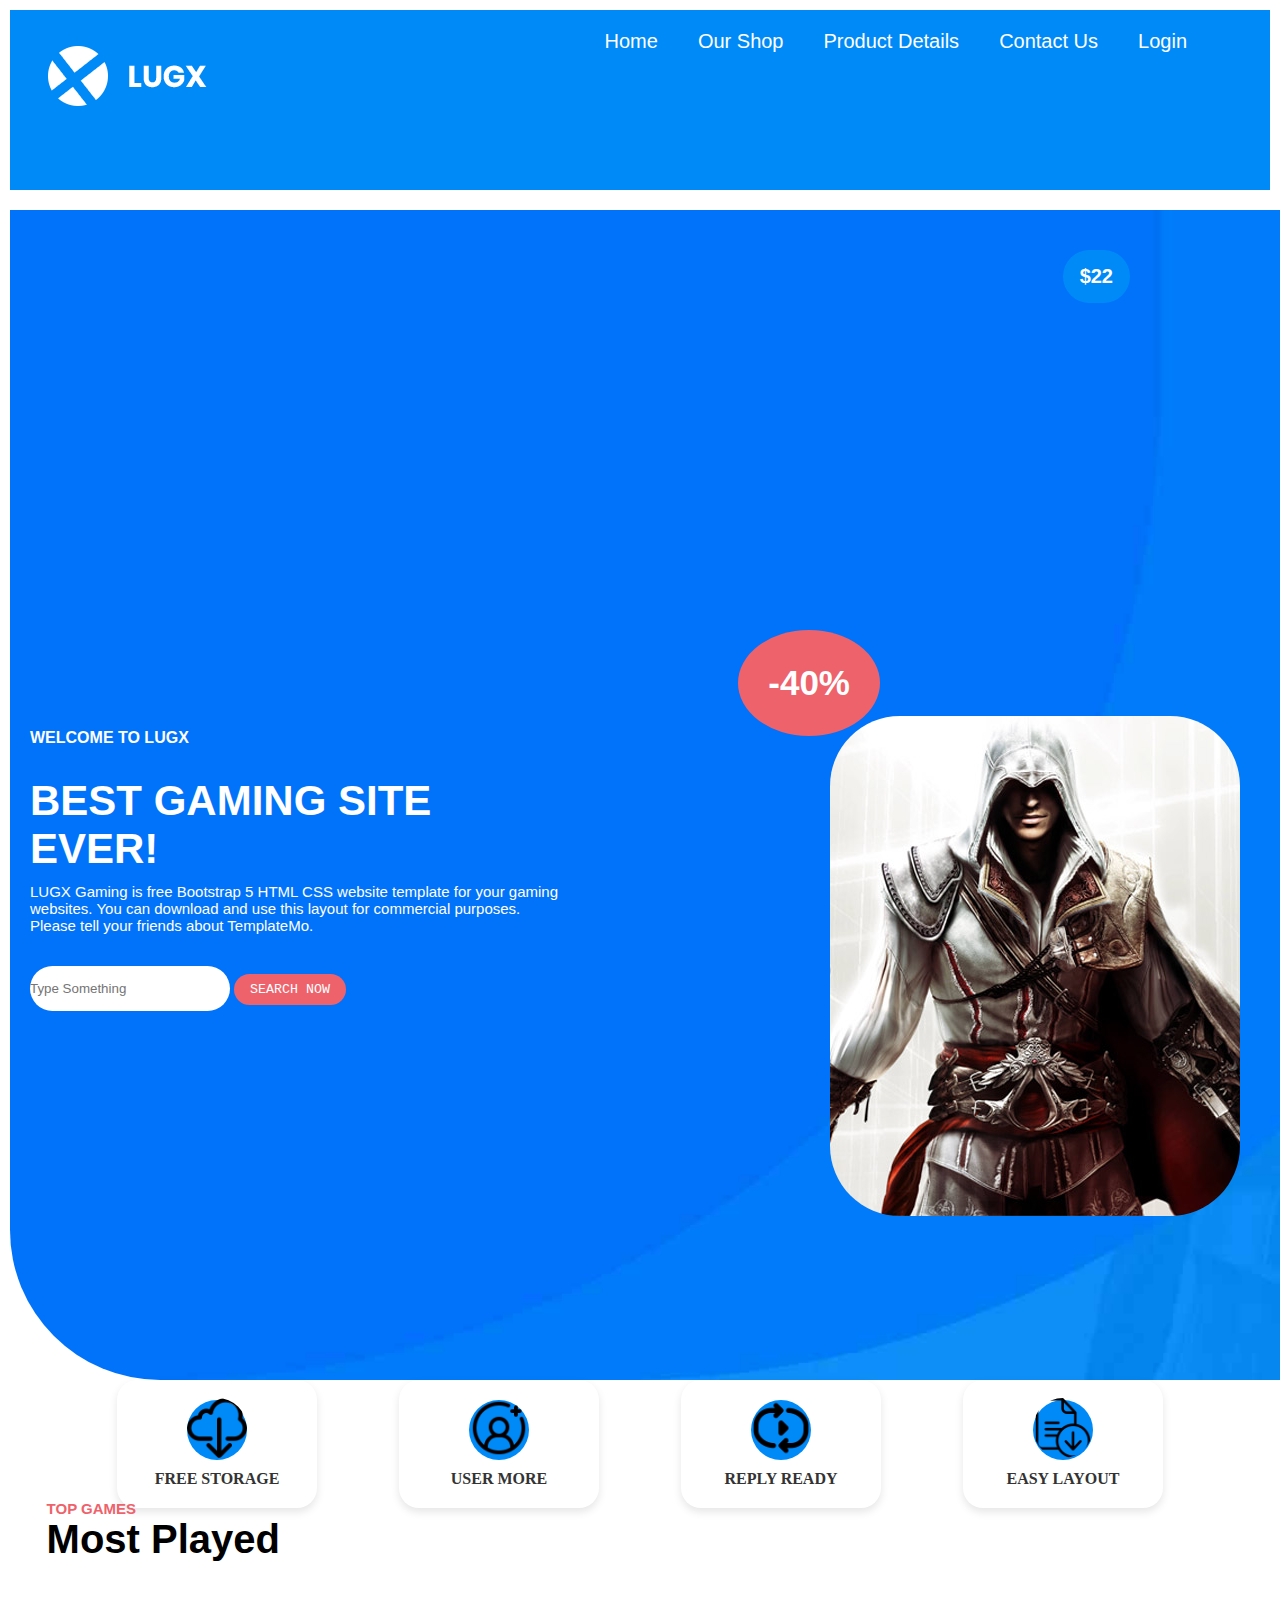
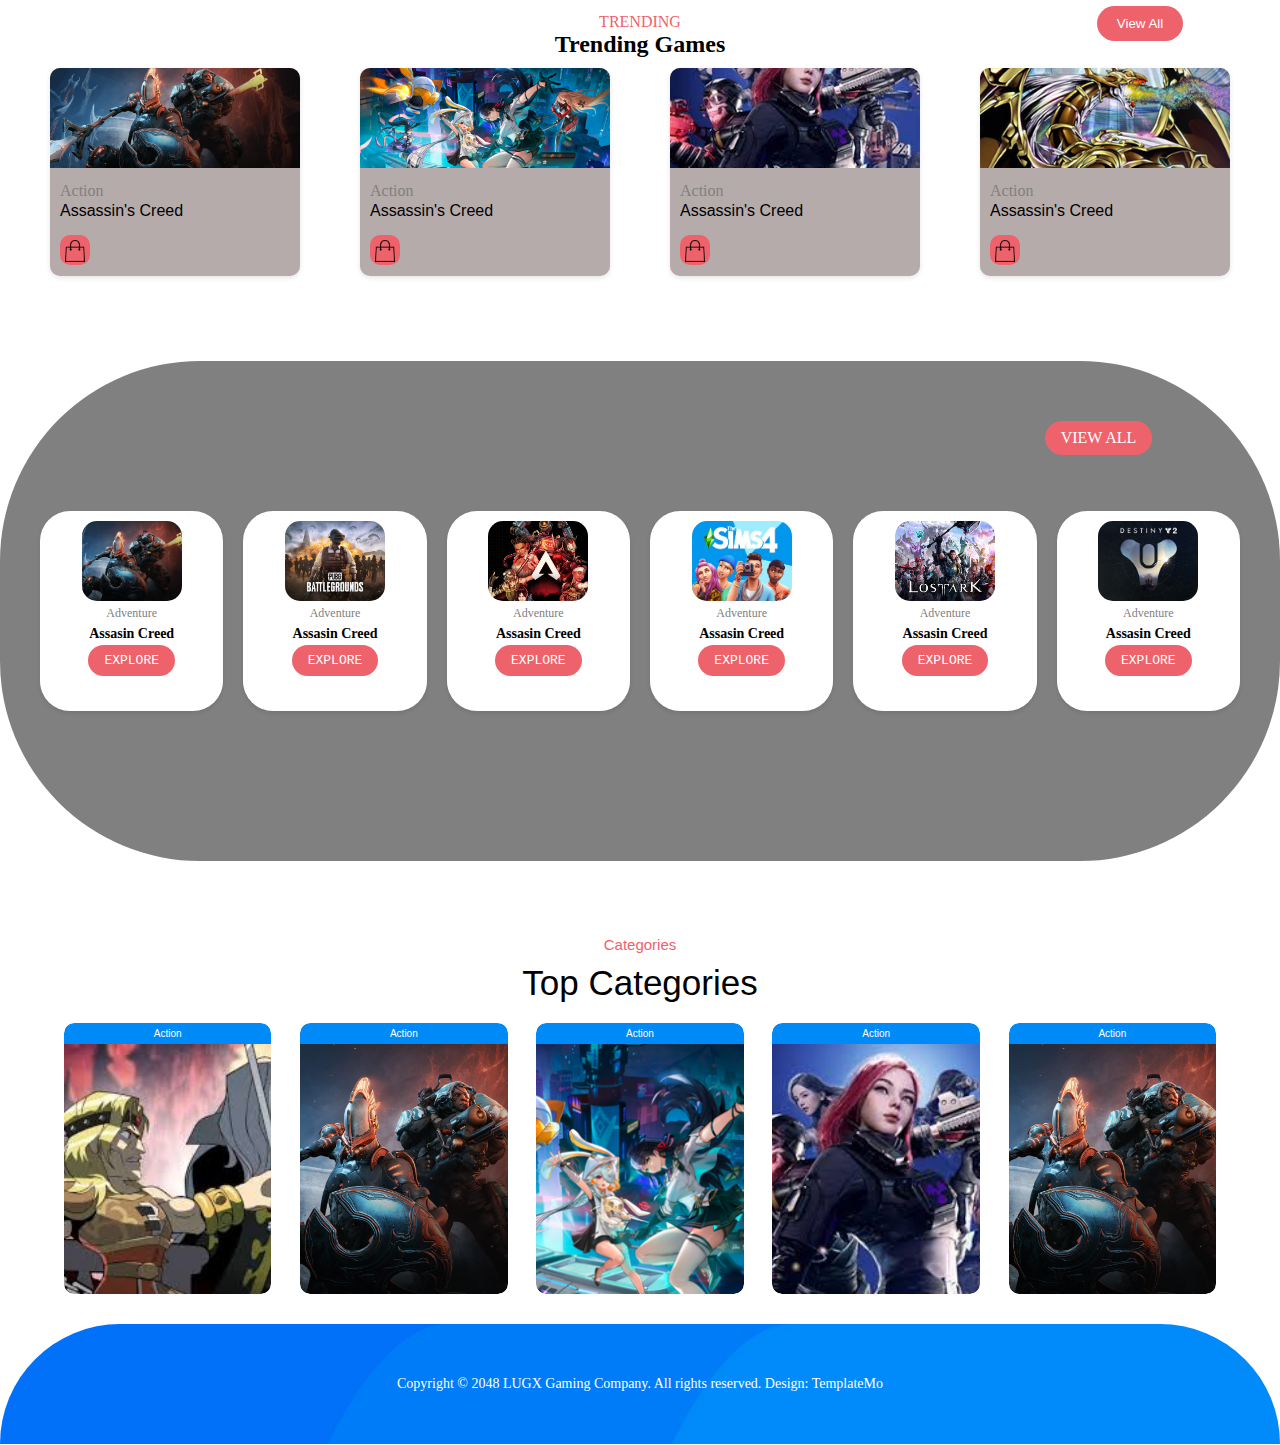
<file: index.html>
<!DOCTYPE html>
<html lang="en">

<head>
    <meta charset="UTF-8">
    <meta name="viewport" content="width=device-width, initial-scale=1.0">
    <title>VideoJuegos</title>
    <link rel="stylesheet" href="style.css">
</head>

<body>
    <div class="menu">
        <div class="contenedor">
            <img src="img/logo.png">
        </div>
        <nav class="nav">
            <ul>
                <li><a href="index.html">Home</a></li>
                <li><a href="ourshop.html">Our Shop</a></li>
                <li><a href="product.html">Product Details</a></li>
                <li><a href="contact.html">Contact Us</a></li>
                <li><a href="#">Login</a></li>
            </ul>
        </nav>
    </div>
    <img src="img/img2.jpeg" class="imagen">

    <div class="container2">
        <h1 class="titulo1">WELCOME TO LUGX</h1>
        <h2 class="titulo2">BEST GAMING SITE EVER!</h2>
        <p class="titulo3">LUGX Gaming is free Bootstrap 5 HTML CSS website template for your gaming websites. You can
            download and use this layout for commercial purposes. Please tell your friends about TemplateMo.</p>

        <div class="input-group mb-3">
            <input type="text" class="form-control" placeholder="Type Something">
            <button class="btn btn-search" type="button" id="button-addon2">SEARCH NOW</button>
        </div>


        <span class="precio">$22</span>
        <span class="descuento">-40%</span>
        <img src="img/img3.jpg" class="img-fluid">
    </div>

    <div class="container3">
        <div class="card">
            <div class="imagen2">
                <a href="#">
                    <img src="img/img4.png">
                </a>
            </div>
            <h3>FREE STORAGE</h3>
        </div>
        <div class="card">
            <div class="imagen2">
                <a href="#">
                    <img src="img/img5.png">
                </a>
            </div>
            <h3>USER MORE</h3>
        </div>

        <div class="card">
            <div class="imagen2">
                <a href="#">
                    <img src="img/img6.png">
                </a>
            </div>
            <h3>REPLY READY</h3>
        </div>
        <div class="card">
            <div class="imagen2">
                <a href="#">
                    <img src="img/img7.png">
                </a>
            </div>
            <h3>EASY LAYOUT</h3>
        </div>
    </div>
    <div class="container4">
        <p class="trending">TRENDING</p>
        <p class="titulo4">Trending Games</p>

        <div class="games">
            <div class="game">
                <a href="product.html">
                    <img src="img/img8.png">
                </a>
                <div class="informacion">
                    <p class="game-title">Action</p>
                    <p class="game-titlea">Assassin's Creed</p>
                    <button class="compra">
                        <a href="product.html">
                            <img src="img/img12.png" alt="Add to cart">
                        </a>
                    </button>
                </div>
            </div>

            <div class="game">
                <a href="product.html">
                    <img src="img/img9.png">
                </a>
                <div class="informacion">
                    <p class="game-title">Action</p>
                    <p class="game-titlea">Assassin's Creed</p>
                    <button class="compra">
                        <a href="product.html">
                            <img src="img/img12.png">
                        </a>
                    </button>
                </div>
            </div>

            <div class="game">
                <a href="product.html">
                    <img src="img/img10.jpeg">
                </a>
                <div class="informacion">
                    <p class="game-title">Action</p>
                    <p class="game-titlea">Assassin's Creed</p>
                    <button class="compra">
                        <a href="product.html">
                            <img src="img/img12.png">
                        </a>
                    </button>
                </div>
            </div>

            <div class="game">
                <a href="product.html">
                    <img src="img/img11.jpg">
                </a>
                <div class="informacion">
                    <p class="game-title">Action</p>
                    <p class="game-titlea">Assassin's Creed</p>
                    <button class="compra">
                        <a href="product.html">
                            <img src="img/img12.png">
                        </a>
                    </button>
                </div>
            </div>
        </div>

        <button class="view-all">View All</button>
    </div>


    <div class="container5">
        <div class="textos">
            <h4 class="ti"> TOP GAMES</h4>
            <h5 class="to"> Most Played</h5>
        </div>

        <div class="game-card">
            <img src="img/img8.png">
            <div class="info">
                <p class="category">Adventure</p>
                <h6 class="title">Assasin Creed</h6>
                <a href="product.html" class="btn">EXPLORE</a>
            </div>
        </div>
        <div class="game-card">
            <img src="img/img13.jpg">
            <div class="info">
                <p class="category">Adventure</p>
                <h6 class="title">Assasin Creed</h6>
                <a href="product.html" class="btn">EXPLORE</a>
            </div>
        </div>
        <div class="game-card">
            <img src="img/img14.jpg">
            <div class="info">
                <p class="category">Adventure</p>
                <h6 class="title">Assasin Creed</h6>
                <a href="product.html" class="btn">EXPLORE</a>
            </div>
        </div>
        <div class="game-card">
            <img src="img/img15.jpeg">
            <div class="info">
                <p class="category">Adventure</p>
                <h6 class="title">Assasin Creed</h6>
                <a href="product.html" class="btn">EXPLORE</a>
            </div>
        </div>
        <div class="game-card">
            <img src="img/img16.jpg">
            <div class="info">
                <p class="category">Adventure</p>
                <h6 class="title">Assasin Creed</h6>
                <a href="product.html" class="btn">EXPLORE</a>
            </div>
        </div>
        <div class="game-card">
            <img src="img/img17.jpg">
            <div class="info">
                <p class="category">Adventure</p>
                <h6 class="title">Assasin Creed</h6>
                <a href="product.html" class="btn">EXPLORE</a>
            </div>
            <a href="ourshop.html" class="btn1">VIEW ALL</a>
        </div>
    </div>

    <div class="container6">
        <p class="categories">Categories</p>
        <p class="topcategories">Top Categories</p>

        <div class="games-container">
            <div class="game2">
                <p class="game-titless">Action</p>
                <a href="product.html">
                    <img src="img/img18.jpg">
                </a>
            </div>
            <div class="game2">
                <p class="game-titless">Action</p>
                <a href="product.html">
                    <img src="img/img8.png">
                </a>
            </div>
            <div class="game2">
                <p class="game-titless">Action</p>
                <a href="product.html">
                    <img src="img/img9.png">
                </a>
            </div>
            <div class="game2">
                <p class="game-titless">Action</p>
                <a href="product.html">
                    <img src="img/img10.jpeg">
                </a>
            </div>
            <div class="game2">
                <p class="game-titless">Action</p>
                <a href="product.html">
                    <img src="img/img8.png">
                </a>
            </div>
        </div>
    </div>
    <footer class="foot">
        <p>Copyright © 2048 LUGX Gaming Company. All rights reserved. Design: TemplateMo</p>

    </footer>


</body>

</html>
</file>
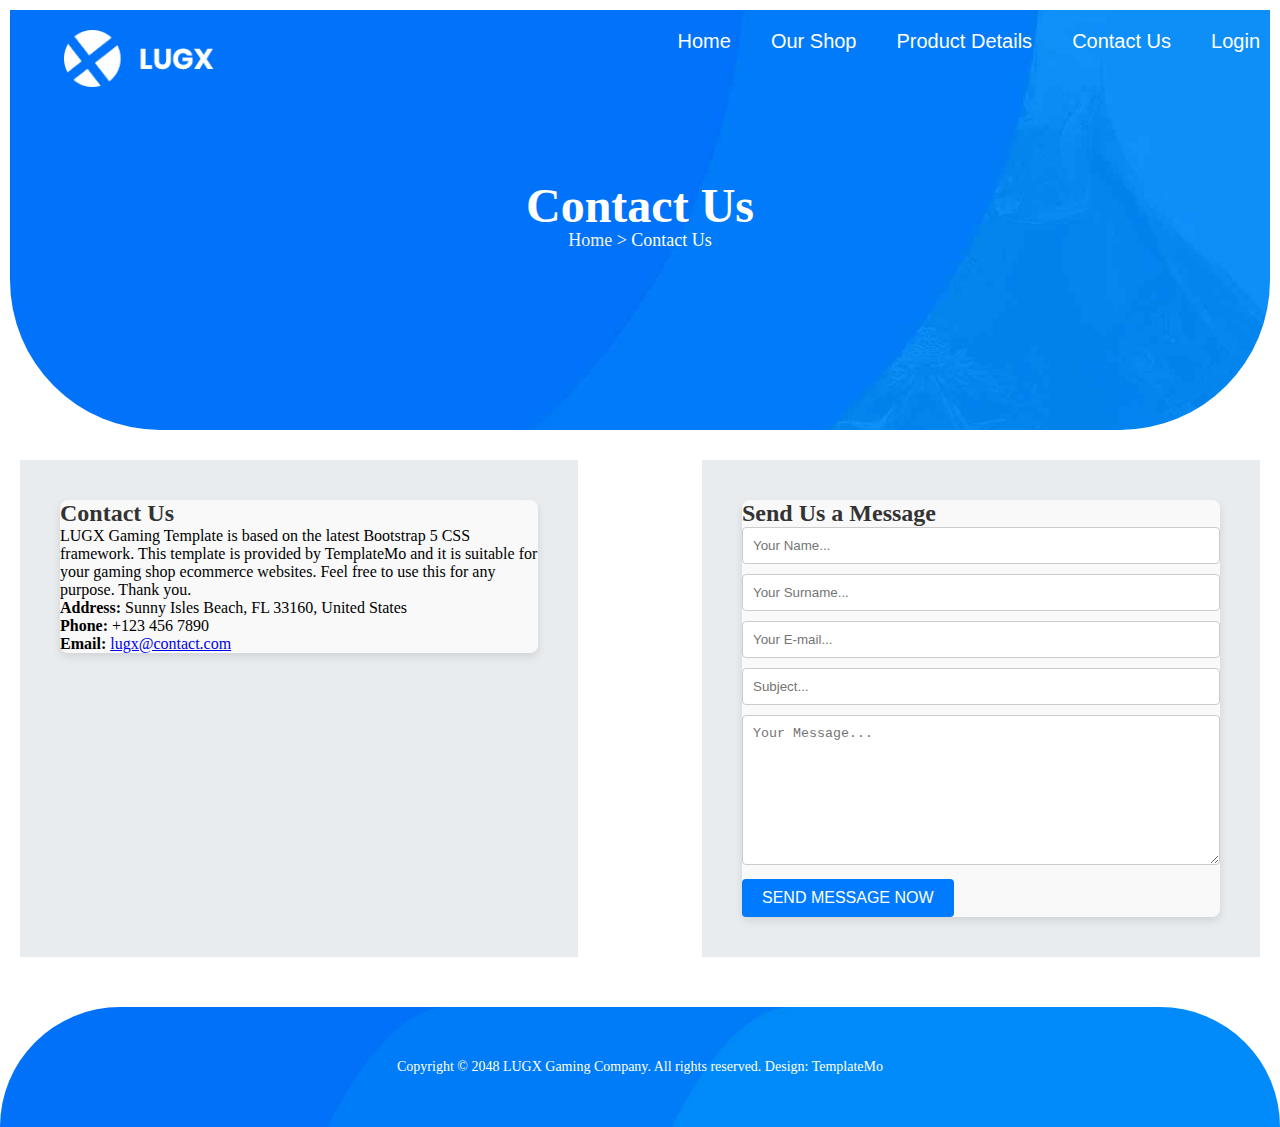
<file: contact.html>
<!DOCTYPE html>
<html lang="en">

<head>
    <meta charset="UTF-8">
    <meta name="viewport" content="width=device-width, initial-scale=1.0">
    <title>Contact Us</title>
    <link rel="stylesheet" href="contact.css">
</head>

<body>
    <div class="menu">
        <div class="contenedor">
            <img src="img/logo.png">
        </div>
        <img src="img/img2.jpeg" class="imagen">
        <h1 class="title">Contact Us</h1> 

        <div class="sub">
            <a href="">Home</a> > Contact Us
        </div>

        <nav class="nav">
            <ul>
                <li><a href="index.html">Home</a></li>
                <li><a href="ourshop.html">Our Shop</a></li>
                <li><a href="product.html">Product Details</a></li>
                <li><a href="contact.html">Contact Us</a></li>
                <li><a href="#">Login</a></li>
            </ul>
        </nav>
    </div>
    <div class="main-container">
        <div class="outer-container">
            <div class="container">
                <div class="contact-info">
                    <h2>Contact Us</h2>
                    <p>LUGX Gaming Template is based on the latest Bootstrap 5 CSS framework. This template is provided
                        by TemplateMo and it is suitable for your gaming shop ecommerce websites. Feel free to use this
                        for any purpose. Thank you.</p>
                    <p><strong>Address:</strong> Sunny Isles Beach, FL 33160, United States</p>
                    <p><strong>Phone:</strong> +123 456 7890</p>
                    <p><strong>Email:</strong> <a href="mailto:lugx@contact.com">lugx@contact.com</a></p>
                </div>
            </div>
        </div>

        <div class="outer-container">
            <div class="container">
                <div class="contact-form">
                    <h2>Send Us a Message</h2>
                    <form action="#">
                        <input type="text" name="name" placeholder="Your Name..." required>
                        <input type="text" name="surname" placeholder="Your Surname..." required>
                        <input type="email" name="email" placeholder="Your E-mail..." required>
                        <input type="text" name="subject" placeholder="Subject..." required>
                        <textarea name="message" placeholder="Your Message..." required></textarea>
                        <button type="submit">SEND MESSAGE NOW</button>
                    </form>
                </div>
            </div>
        </div>
    </div>

    <footer class="foot">
        <p>Copyright © 2048 LUGX Gaming Company. All rights reserved. Design: TemplateMo</p>
    </footer>

</body>

</html>
</file>
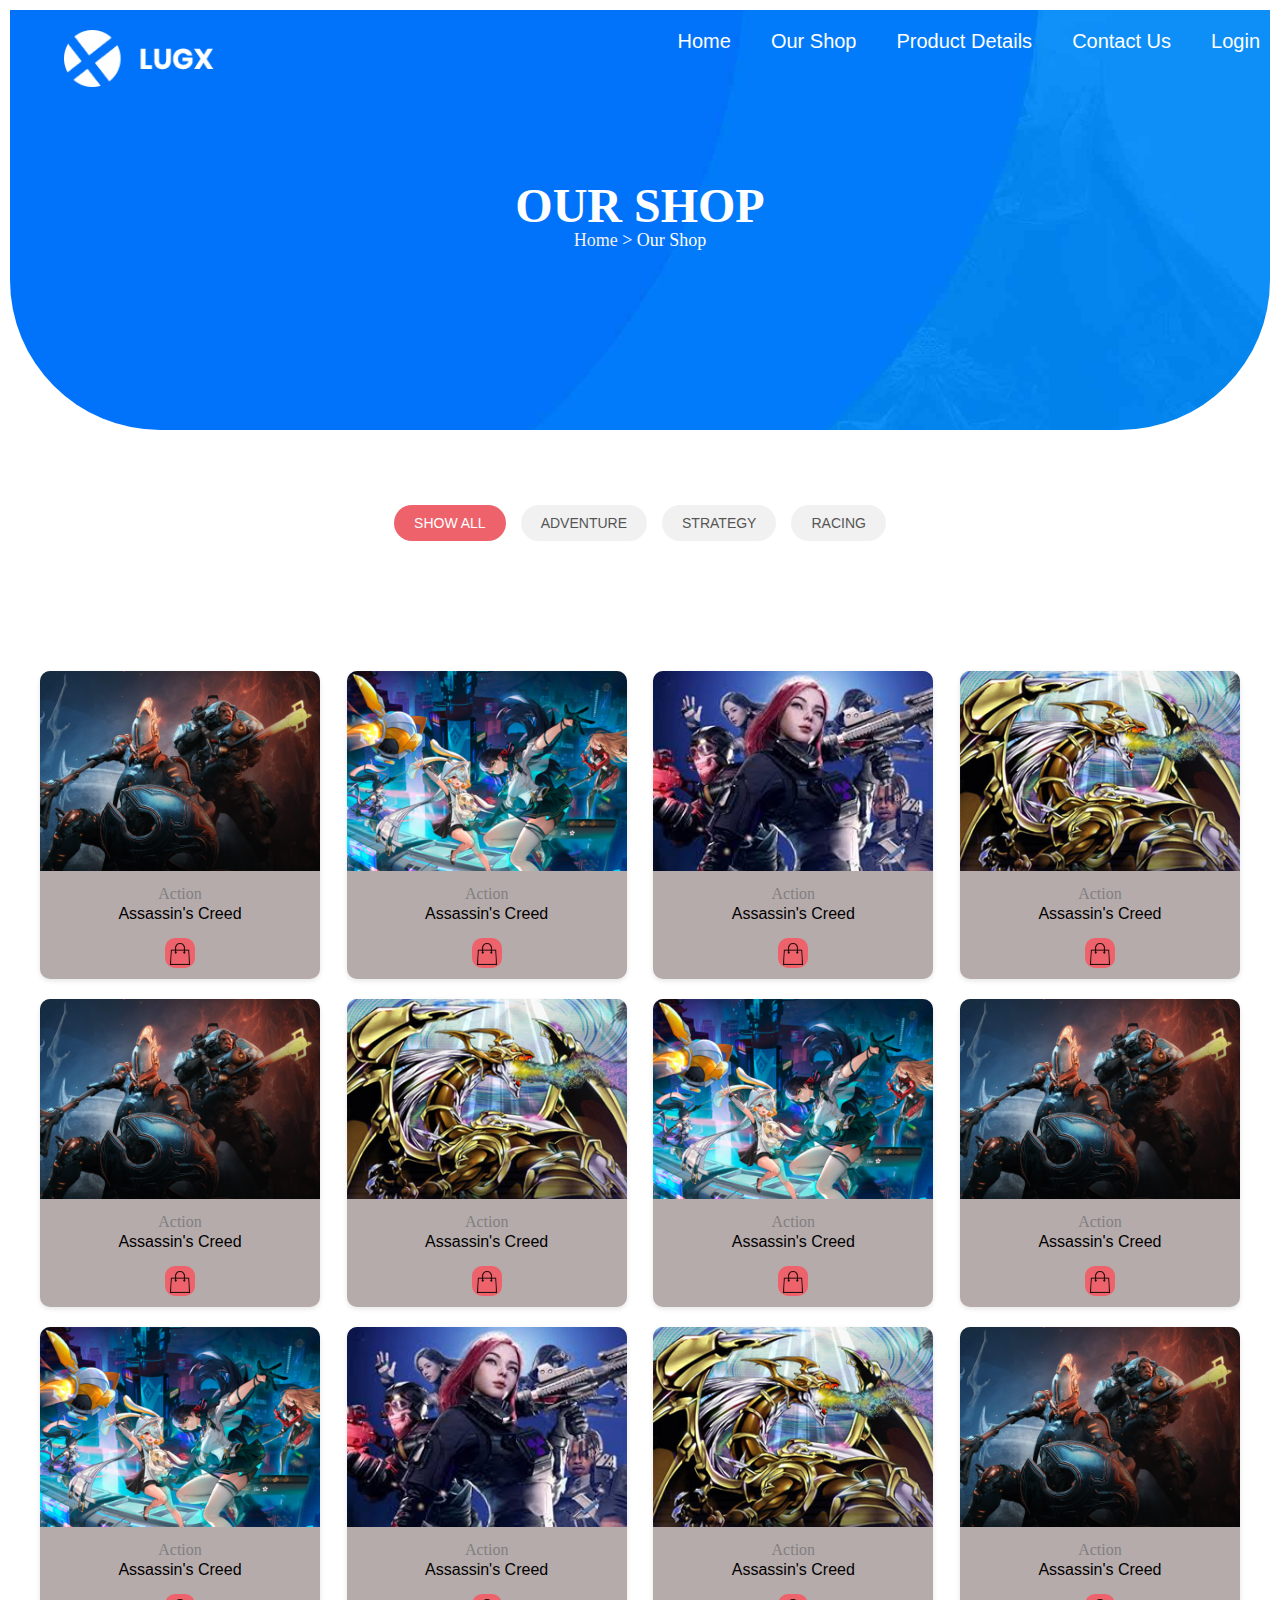
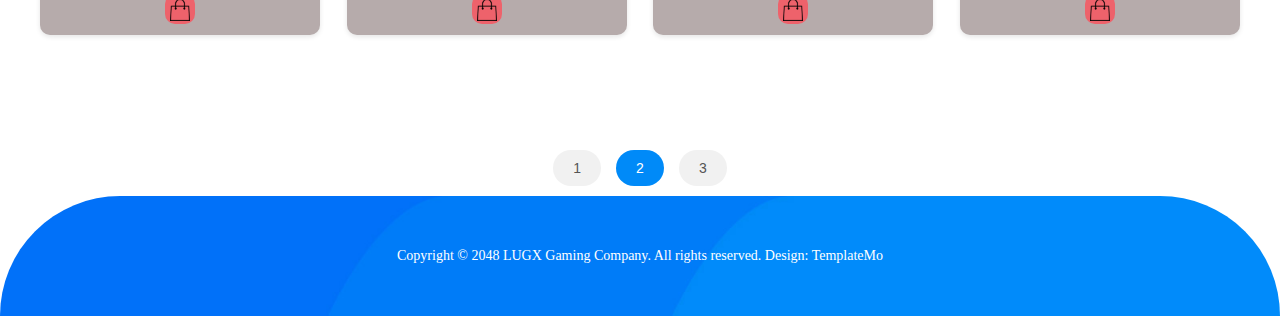
<file: ourshop.html>
<!DOCTYPE html>
<html lang="en">

<head>
    <meta charset="UTF-8">
    <meta name="viewport" content="width=device-width, initial-scale=1.0">
    <title>Our Shop</title>
    <link rel="stylesheet" href="ourshop.css">
</head>

<body>
    <div class="menu">
        <div class="contenedor">
            <img src="img/logo.png">
        </div>
        <img src="img/img2.jpeg" class="imagen">
        <h1 class="title">OUR SHOP</h1>

        <div class="sub">
            <a href="">Home</a> > Our Shop
        </div>

        <nav class="nav">
            <ul>
                <li><a href="index.html">Home</a></li>
                <li><a href="ourshop.html">Our Shop</a></li>
                <li><a href="product.html">Product Details</a></li>
                <li><a href="contact.html">Contact Us</a></li>
                <li><a href="#">Login</a></li>
            </ul>
        </nav>
    </div>

    <div class="categoria-link">
        <a href="" class="active">SHOW ALL</a>
        <a href="">ADVENTURE</a>
        <a href="">STRATEGY</a>
        <a href="">RACING</a>
    </div>



    <div class="container4">
        <div class="games">
            <div class="game">
                <a href="product.html">
                    <img src="img/img8.png">
                </a>
                <div class="informacion">
                    <p class="game-title">Action</p>
                    <p class="game-titlea">Assassin's Creed</p>
                    <button class="compra">
                        <a href="product.html">
                            <img src="img/img12.png" alt="Add to cart">
                        </a>
                    </button>
                </div>
            </div>

            <div class="game">
                <a href="product.html">
                    <img src="img/img9.png">
                </a>
                <div class="informacion">
                    <p class="game-title">Action</p>
                    <p class="game-titlea">Assassin's Creed</p>
                    <button class="compra">
                        <a href="product.html">
                            <img src="img/img12.png">
                        </a>
                    </button>
                </div>
            </div>

            <div class="game">
                <a href="product.html">
                    <img src="img/img10.jpeg">
                </a>
                <div class="informacion">
                    <p class="game-title">Action</p>
                    <p class="game-titlea">Assassin's Creed</p>
                    <button class="compra">
                        <a href="product.html">
                            <img src="img/img12.png">
                        </a>
                    </button>
                </div>
            </div>

            <div class="game">
                <a href="product.html">
                    <img src="img/img11.jpg">
                </a>
                <div class="informacion">
                    <p class="game-title">Action</p>
                    <p class="game-titlea">Assassin's Creed</p>
                    <button class="compra">
                        <a href="product.html">
                            <img src="img/img12.png">
                        </a>
                    </button>
                </div>
            </div>

            <div class="game">
                <a href="product.html">
                    <img src="img/img8.png">
                </a>
                <div class="informacion">
                    <p class="game-title">Action</p>
                    <p class="game-titlea">Assassin's Creed</p>
                    <button class="compra">
                        <a href="product.html">
                            <img src="img/img12.png">
                        </a>
                    </button>
                </div>
            </div>

            <div class="game">
                <a href="product.html">
                    <img src="img/img11.jpg">
                </a>
                <div class="informacion">
                    <p class="game-title">Action</p>
                    <p class="game-titlea">Assassin's Creed</p>
                    <button class="compra">
                        <a href="product.html">
                            <img src="img/img12.png">
                        </a>
                    </button>
                </div>
            </div>

            <div class="game">
                <a href="product.html">
                    <img src="img/img9.png">
                </a>
                <div class="informacion">
                    <p class="game-title">Action</p>
                    <p class="game-titlea">Assassin's Creed</p>
                    <button class="compra">
                        <a href="product.html">
                            <img src="img/img12.png">
                        </a>
                    </button>
                </div>
            </div>

            <div class="game">
                <a href="product.html">
                    <img src="img/img8.png">
                </a>
                <div class="informacion">
                    <p class="game-title">Action</p>
                    <p class="game-titlea">Assassin's Creed</p>
                    <button class="compra">
                        <a href="product.html">
                            <img src="img/img12.png" alt="Add to cart">
                        </a>
                    </button>
                </div>
            </div>

            <div class="game">
                <a href="product.html">
                    <img src="img/img9.png">
                </a>
                <div class="informacion">
                    <p class="game-title">Action</p>
                    <p class="game-titlea">Assassin's Creed</p>
                    <button class="compra">
                        <a href="product.html">
                            <img src="img/img12.png">
                        </a>
                    </button>
                </div>
            </div>

            <div class="game">
                <a href="product.html">
                    <img src="img/img10.jpeg">
                </a>
                <div class="informacion">
                    <p class="game-title">Action</p>
                    <p class="game-titlea">Assassin's Creed</p>
                    <button class="compra">
                        <a href="product.html">
                            <img src="img/img12.png">
                        </a>
                    </button>
                </div>
            </div>

            <div class="game">
                <a href="product.html">
                    <img src="img/img11.jpg">
                </a>
                <div class="informacion">
                    <p class="game-title">Action</p>
                    <p class="game-titlea">Assassin's Creed</p>
                    <button class="compra">
                        <a href="product.html">
                            <img src="img/img12.png">
                        </a>
                    </button>
                </div>
            </div>

            <div class="game">
                <a href="product.html">
                    <img src="img/img8.png">
                </a>
                <div class="informacion">
                    <p class="game-title">Action</p>
                    <p class="game-titlea">Assassin's Creed</p>
                    <button class="compra">
                        <a href="product.html">
                            <img src="img/img12.png">
                        </a>
                    </button>
                </div>
            </div>
        </div>
    </div>

    <div class="categoria">
        <a href="">1</a>
        <a href="" class="active">2</a>
        <a href="">3</a>
    </div>

    <footer class="foot">
        <p>Copyright © 2048 LUGX Gaming Company. All rights reserved. Design: TemplateMo</p>
    </footer>

</body>

</html>
</file>
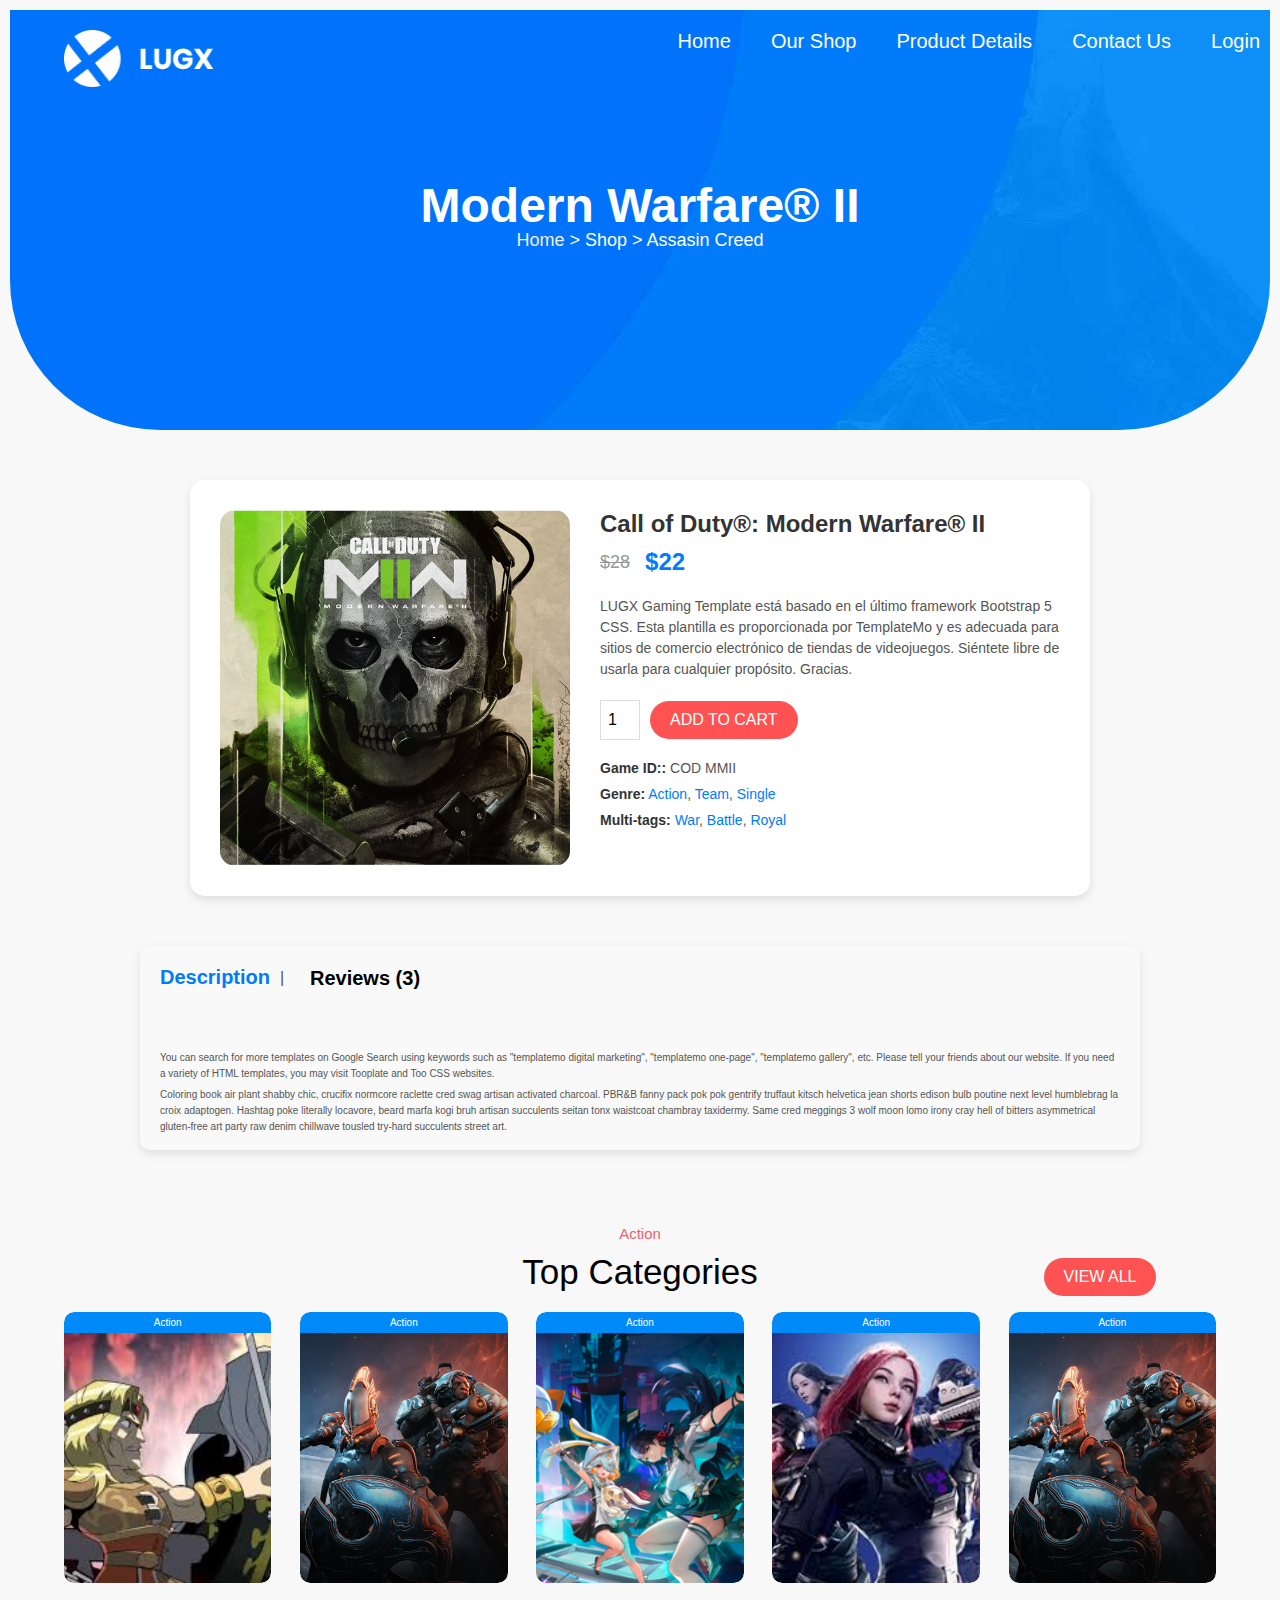
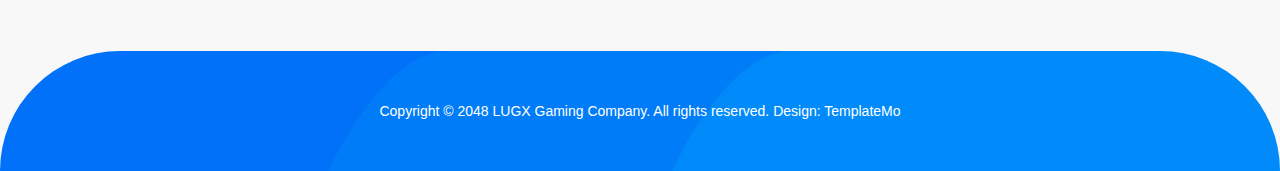
<file: product.html>
<!DOCTYPE html>
<html lang="en">

<head>
    <meta charset="UTF-8">
    <meta name="viewport" content="width=device-width, initial-scale=1.0">
    <title>Product Details</title>
    <link rel="stylesheet" href="product.css">
</head>

<body>
    <div class="menu">
        <div class="contenedor">
            <img src="img/logo.png">
        </div>
        <img src="img/img2.jpeg" class="imagen">
        <h1 class="title">Modern Warfare® II</h1> 

        <div class="sub">
            <a href="">Home</a> > Shop > Assasin Creed
        </div>

        <nav class="nav">
            <ul>
                <li><a href="index.html">Home</a></li>
                <li><a href="ourshop.html">Our Shop</a></li>
                <li><a href="product.html">Product Details</a></li>
                <li><a href="contact.html">Contact Us</a></li>
                <li><a href="#">Login</a></li>
            </ul>
        </nav>
    </div>

    <div class="contenedor-producto">
        <img src="img/single-game.jpg" class="imagen-producto">
        <div class="informacion-producto">
            <h1>Call of Duty®: Modern Warfare® II</h1>
            <div class="seccion-precio">
                <span class="precio-anterior">$28</span>
                <span class="precio">$22</span>
            </div>
            <p class="descripcion">LUGX Gaming Template está basado en el último framework Bootstrap 5 CSS. Esta
                plantilla es proporcionada por TemplateMo y es adecuada para sitios de comercio electrónico de tiendas
                de videojuegos. Siéntete libre de usarla para cualquier propósito. Gracias.</p>
            <div class="seccion-carrito">
                <input type="number" class="cantidad" value="1" min="1" max="99">
                <button class="agregar-carrito">ADD TO CART</button>
            </div>
            <ul class="lista-detalles">
                <li><span>Game ID::</span> COD MMII</li>
                <li><span>Genre:</span> <a href="#">Action</a>, <a href="#">Team</a>, <a href="#">Single</a></li>
                <li><span>Multi-tags:</span> <a href="#">War</a>, <a href="#">Battle</a>, <a href="#">Royal</a></li>
            </ul>
        </div>
    </div>

    <div class="contenedortexto">
        <h2 class="description">Description </h2>
        <p class="barra">|</p>
        <h2 class="description1">Reviews (3)</h2>
        <p class="textos2">You can search for more templates on Google Search using keywords such as "templatemo digital
            marketing", "templatemo one-page", "templatemo gallery", etc. Please tell your friends about our website. If
            you need a variety of HTML templates, you may visit Tooplate and Too CSS websites.</p>
        <p class="textos3">Coloring book air plant shabby chic, crucifix normcore raclette cred swag artisan activated
            charcoal. PBR&B fanny pack pok pok gentrify truffaut kitsch helvetica jean shorts edison bulb poutine next
            level humblebrag la croix adaptogen. Hashtag poke literally locavore, beard marfa kogi bruh artisan
            succulents seitan tonx waistcoat chambray taxidermy. Same cred meggings 3 wolf moon lomo irony cray hell of
            bitters asymmetrical gluten-free art party raw denim chillwave tousled try-hard succulents street art.</p>
    </div>

    <div class="container6">
        <p class="categories">Action</p>
        <p class="topcategories">Top Categories</p>

        <div class="games-container">
            <div class="game2">
                <p class="game-titless">Action</p>
                <a href="product.html">
                    <img src="img/img18.jpg">
                </a>
            </div>
            <div class="game2">
                <p class="game-titless">Action</p>
                <a href="product.html">
                    <img src="img/img8.png">
                </a>
            </div>
            <div class="game2">
                <p class="game-titless">Action</p>
                <a href="product.html">
                    <img src="img/img9.png">
                </a>
            </div>
            <div class="game2">
                <p class="game-titless">Action</p>
                <a href="product.html">
                    <img src="img/img10.jpeg">
                </a>
            </div>
            <div class="game2">
                <p class="game-titless">Action</p>
                <a href="product.html">
                    <img src="img/img8.png">
                </a>
            </div>
        </div>
        <button class="agregar">VIEW ALL</button>
    </div>

    <footer class="foot">
        <p>Copyright © 2048 LUGX Gaming Company. All rights reserved. Design: TemplateMo</p>
    </footer>
</body>

</html>
</file>
<file: style.css>
* {
    padding: 0;
    margin: 0;
    box-sizing: border-box;
}

body {
    background-color: white;
}


.nav {
    display: flex;
    justify-content: end;
    width: 95%;
}

.nav ul {
    list-style: none;
}

.nav ul li {
    float: left;
    font-family: Arial, Helvetica, sans-serif;
    ;
    font-size: 20px;
}

.nav ul li a {
    display: block;
    padding: 20px;
    color: #ffffff;
    text-decoration: none;

}

.nav ul li:hover {
    background: #eceae733;
    border-radius: 25px;
}

.contenedor {
    padding: 10px;
    position: absolute;
    left: 3%;
    top: 4%;
    block-size: auto;
}

.menu {
    margin: 10px;
    height: 20vh;
    width: auto;
    background-color: #008af8;
}


.imagen {
    margin: 10px;
    width: 219vh;
    height: auto;
    background-color: rgb(8, 80, 212);
    border-bottom-left-radius: 150px;
    border-bottom-right-radius: 150px;
}

.container2 {
    background-color: transparent;
    padding: 30px;
    border-radius: 88px;
    width: 600px;
    margin-top: -945px;
}

.btn-search {
    background-color: #ee626b;
    color: #fff;
    padding: 16px 25px;
    border: none;
    border-radius: 50px;
    cursor: pointer;
    transition: background-color 0.3s;
}

.form-control {
    border: none;
    outline: none;
}

.btn-search:hover {
    background-color: #1863d3;
}

.descuento {
    top: 630px;
    right: 400px;
    position: absolute;
    background-color: #ee626b;
    color: #fff;
    padding: 33px 30px;
    border-radius: 50%;
    font-weight: 700;
    z-index: 10;
    font-family: Arial, Helvetica, sans-serif;
    font-size: 35px;
}

.precio {
    top: 250px;
    right: 150px;
    position: absolute;
    background-color: #008af8;
    color: #fff;
    padding: 15px 17px;
    border-radius: 300px;
    font-weight: 700;
    z-index: 10;
    font-family: Arial, Helvetica, sans-serif;
    font-size: 20px;
}

.img-fluid {
    border-radius: 70px;
    margin-left: 800px;
    top: -295px;
    position: relative;
    display: inline-block;
}


.form-control {
    border-radius: 50px;
    width: 200px;
    height: 45px;
    outline: none;
}


.titulo1,
.titulo2.titulo3 {
    margin-top: 250px;
}

.titulo1 {
    color: white;
    font-family: Arial, Helvetica, sans-serif;
    font-size: 1em;
    margin-bottom: 30px;
}

.titulo2 {
    color: white;
    font-size: 42px;
    font-family: 'Franklin Gothic Medium', 'Arial Narrow', Arial, sans-serif;
    margin-bottom: 10px;
}

.titulo3 {
    color: white;
    font-size: 15px;
    font-family: Arial, Helvetica, sans-serif;
    margin-bottom: 32px;
}

.container3 {
    display: flex;
    justify-content: space-between;
    align-items: center;
    padding: 80px;
    background-color: white;
    flex-direction: row;
    flex-wrap: nowrap;
    width: 95%;
    margin: 0 auto;
    margin-top: -250px;
}

.card {
    background-color: white;
    border-radius: 20px;
    padding: 20px;
    width: 200px;
    text-align: center;
    box-shadow: 0 4px 8px rgba(0, 0, 0, 0.1);
    margin: 5px;

}

.imagen2 {
    background-color: #008af8;
    width: 60px;
    height: 60px;
    border-radius: 50%;
    display: flex;
    justify-content: center;
    align-items: center;
    margin: 0 auto 10px;

}

.imagen2 img {
    width: 100%;
    height: 100%;
    border-radius: 50%;
}

h3 {
    font-size: 16px;
    font-weight: bold;
    color: #333;
}

.imagen2:hover {
    background-color: #ee626b;
}

.container4 {
    display: flex;
    flex-direction: column;
    align-items: center;
    padding: 20px;
    text-align: left;
    justify-content: left;
    width: 100%;

}

.trending {
    color: #ee626b;
    font-size: 16px;
    margin-bottom: 10px;
    text-align: left;
    justify-content: left;
}

.titulo4 {
    font-size: 24px;
    font-weight: bold;
    margin-bottom: 20px;
    text-align: left;
    justify-content: left;
}


.games {
    display: flex;
    justify-content: space-between;
    width: 100%;
    max-width: 1200px;
    flex-wrap: nowrap;
}

.game {
    background-color: rgb(182, 171, 171);
    border-radius: 10px;
    overflow: hidden;
    margin: 10px;
    box-shadow: 0 2px 5px rgba(0, 0, 0, 0.1);
    width: 22%;
    max-width: 250px;
}

.game img {
    width: 100%;
    height: 100px;
    object-fit: cover;
}

.informacion {
    padding: 10px;
}

.game-titlea {
    font-family: 'Franklin Gothic Medium', 'Arial Narrow', Arial, sans-serif;
    margin-bottom: 5px;
}

.game-title {
    color: grey;
    margin-bottom: 2px;
}

.compra {
    background-color: #ee626b;
    border-radius: 10px;
    padding: 5px;
    display: inline-block;
    margin-top: 10px;
    width: 30px;
    height: 30px;
    border: none;
}

.compra img {
    width: 100%;
    height: auto;
}

.view-all {
    background-color: #ee626b;
    color: #fff;
    border: none;
    padding: 10px 20px;
    border-radius: 50px;
    cursor: pointer;
    transition: background-color 0.3s ease;
    margin-top: -280px;
    margin-left: 1000px;
}

.view-all:hover {
    background-color: #008af8;
}

.game-titlea:hover {
    color: #008af8;
}

.compra:hover {
    background-color: #008af8;
}

.trending,
.titulo4 {
    display: inline-block;
    margin-right: 10px;
}

.container4>p {
    margin: 0;
    display: inline;
}


.container5 {
    margin-top: 300px;
    display: flex;
    flex-wrap: nowrap;
    justify-content: center;
    gap: 20px;
    width: 100%;
    height: 500px;
    align-items: center;
    background-color: grey;
    padding: 40px;
    border-radius: 200px;
    box-sizing: border-box;
    overflow-x: auto;
}

.game-card {
    background-color: #fff;
    border-radius: 30px;
    box-shadow: 0 2px 4px rgba(0, 0, 0, 0.1);
    width: 200px;
    height: 200px;
    display: flex;
    flex-direction: column;
    align-items: center;
    text-align: center;
    padding: 10px;
    box-sizing: border-box;
}

.game-card img {
    width: 100px;
    height: 80px;
    object-fit: cover;
    border-radius: 15px;
}

.game-card .info {
    padding: 5px;
    display: flex;
    flex-direction: column;
    justify-content: flex-start;
    align-items: center;
}

.game-card .title {
    font-size: 14px;
    font-weight: bold;
    margin-bottom: 3px;
}

.game-card .category {
    color: grey;
    font-size: 12px;
    margin-bottom: 5px;
}

.game-card .btn {
    margin-top: auto;
}

.btn {
    background-color: #ee626b;
    color: #fff;
    padding: 8px 16px;
    border: none;
    border-radius: 20px;
    cursor: pointer;
    text-decoration: none;
    margin-top: 8px;
    font-family: monospace
}

.btn:hover {
    background-color: #008af8;
}

.btn1 {
    background-color: #ee626b;
    color: #fff;
    border: none;
    padding: 8px 16px;
    border-radius: 40px;
    cursor: pointer;
    transition: background-color 0.3s ease;
    text-decoration: none;
    display: inline-block;
    margin-top: -260px;
    margin-left: 5%;
    transform: translateX(-50%);
}

.btn1:hover {
    background-color: #008af8;
}

.title:hover {
    color: #008af8;
}


.textos {
    position: absolute;
    top: 1500px;
    right: 1000px;
}

.to {
    color: black;
    font-family: 'Franklin Gothic Medium', 'Arial Narrow', Arial, sans-serif;
    font-size: 40px;
}

.ti {
    color: #ee626b;
    font-family: 'Segoe UI', Tahoma, Geneva, Verdana, sans-serif;
    font-size: 15px;
}

.container6 {
    text-align: center;
    max-width: 90%;
    margin: 0 auto;
    margin-top: 75px;
}

.games-container {
    display: flex;
    justify-content: space-between;
    gap: 20px;
    flex-wrap: nowrap;
    margin-top: 20px;
    width: 100%;
}

.game2 {
    display: flex;
    flex-direction: column;
    align-items: center;
    text-align: center;
    border-radius: 10px;
    overflow: hidden;
    width: 18%;
}

.game2 img {
    width: 100%;
    height: 250px;
    object-fit: cover;
    border-radius: 0 0 10px 10px;
    display: block;
}

.game-titless {
    background-color: #008af8;
    color: white;
    font-size: 10px;
    font-family: 'Franklin Gothic Medium', 'Arial Narrow', Arial, sans-serif;
    padding: 5px 0;
    width: 100%;
    text-align: center;
    border-radius: 10px 10px 0 0;
}

.categories {
    color: #ee626b;
    font-size: 15px;
    margin-bottom: 10px;
    font-family: 'Segoe UI', Tahoma, Geneva, Verdana, sans-serif;

}

.topcategories {
    color: black;
    font-size: 35px;
    margin-bottom: 10px;
    font-family: 'Franklin Gothic Medium', 'Arial Narrow', Arial, sans-serif
}

.foot {
    position: relative;
    background: url('img/copiray.jpg') no-repeat center center;
    background-size: cover;
    padding: 60px;
    border-top-left-radius: 150px;
    border-top-right-radius: 150px;
    color: white;
    text-align: center;
    margin-top: 30px;
}

.foot p {
    position: absolute;
    top: 50%;
    left: 50%;
    transform: translate(-50%, -50%);
    margin: 0;
    padding: 0;
    font-size: 14px;
}
</file>
<file: contact.css>
* {
    padding: 0;
    margin: 0;
    box-sizing: border-box;
}

.menu {
    position: relative;
    width: 100%;
}

.imagen {
    display: block; 
    width: calc(100% - 20px); 
    height: 420px;
    object-fit: cover;
    position: relative; 
    border-bottom-left-radius: 150px;
    border-bottom-right-radius: 150px;
    margin: 10px auto; 
    overflow: hidden; 
}

.contenedor {
    position: absolute;
    top: 20px; 
    left: 5%;  
    z-index: 2; 
}

.contenedor img {
    width: 150px; 
    height: auto;
}

.title {
    position: absolute;
    top: 40%;
    width: 100%;
    text-align: center;
    font-size: 48px;
    color: white;
    z-index: 2; 
}

.sub {
    position: absolute;
    top: 50%; 
    width: 100%;
    text-align: center;
    font-size: 18px;
    color: white;
    z-index: 2;
    margin-top: 10px;
}

.sub a {
    color: #f0f0f0;
    text-decoration: none;
}

.nav {
    display: flex;
    justify-content: flex-end;
    width: 100%; 
    position: absolute;
    top: 0;
    right: 0;
    z-index: 2; 
}

.nav ul {
    list-style: none;
}

.nav ul li {
    float: left;
    font-family: Arial, Helvetica, sans-serif;
    font-size: 20px;
}

.nav ul li a {
    display: block;
    padding: 20px;
    color: #ffffff; 
    text-decoration: none;
}

.nav ul li:hover {
    background: #eceae733;
    border-radius: 25px;
}

.main-container {
    display: flex; 
    justify-content: space-between; 
    gap: 20px; 
    padding: 20px; 
}

.outer-container {
    background-color: #e9ecef; 
    padding: 20px;
    flex: 1; 
    max-width: 45%; 
}

.container {
    padding: 20px; 
}

.contact-info, .contact-form {
    background-color: #f9f9f9;
    border-radius: 8px; 
    box-shadow: 0 4px 8px rgba(0, 0, 0, 0.1);
}

.contact-info h2, .contact-form h2 {
    margin-top: 0; 
    color: #333; 
}

.contact-form input, .contact-form textarea {
    width: 100%;
    padding: 10px; 
    margin-bottom: 10px;
    border: 1px solid #ccc; 
    border-radius: 4px; 
}

.contact-form textarea {
    height: 150px; 
    resize: vertical; 
}

.contact-form button {
    background-color: #007bff;
    color: #fff; 
    border: none; 
    padding: 10px 20px; 
    border-radius: 4px; 
    cursor: pointer;
    font-size: 16px; 
}

.contact-form button:hover {
    background-color: #0056b3; 
}

.foot {
    position: relative;
    background: url('img/copiray.jpg') no-repeat center center;
    background-size: cover; 
    padding: 60px; 
    border-top-left-radius: 150px; 
    border-top-right-radius: 150px; 
    color: white;
    text-align: center;
    margin-top: 30px; 
}

.foot p {
    position: absolute;
    top: 50%; 
    left: 50%; 
    transform: translate(-50%, -50%); 
    margin: 0;
    padding: 0;
    font-size: 14px; 
}
</file>
<file: ourshop.css>
* {
    padding: 0;
    margin: 0;
    box-sizing: border-box;
}

.menu {
    position: relative;
    width: 100%;
}

.imagen {
    display: block; 
    width: calc(100% - 20px); 
    height: 420px;
    object-fit: cover;
    position: relative; 
    border-bottom-left-radius: 150px;
    border-bottom-right-radius: 150px;
    margin: 10px auto; 
    overflow: hidden; 
}

.contenedor {
    position: absolute;
    top: 20px; 
    left: 5%;  
    z-index: 2; 
}

.contenedor img {
    width: 150px; 
    height: auto;
}

.title {
    position: absolute;
    top: 40%;
    width: 100%;
    text-align: center;
    font-size: 48px;
    color: white;
    z-index: 2; 
}

.sub {
    position: absolute;
    top: 50%; 
    width: 100%;
    text-align: center;
    font-size: 18px;
    color: white;
    z-index: 2;
    margin-top: 10px;
}

.sub a {
    color: #f0f0f0;
    text-decoration: none;
}

.nav {
    display: flex;
    justify-content: flex-end;
    width: 100%; 
    position: absolute;
    top: 0;
    right: 0;
    z-index: 2; 
}

.nav ul {
    list-style: none;
}

.nav ul li {
    float: left;
    font-family: Arial, Helvetica, sans-serif;
    font-size: 20px;
}

.nav ul li a {
    display: block;
    padding: 20px;
    color: #ffffff; 
    text-decoration: none;
}

.nav ul li:hover {
    background: #eceae733;
    border-radius: 25px;
}

.categoria-link {
    display: flex;
    justify-content: center; 
    align-items: center; 
    gap: 15px;
    padding: 10px 0;
    margin-top: 65px;
}

.categoria-link a {
    padding: 10px 20px;
    border-radius: 20px;
    background-color: #f1f1f1;
    color: #555;
    text-decoration: none;
    font-size: 14px;
    font-family: Arial, sans-serif;
    transition: background-color 0.3s ease;
}

.categoria-link a.active {
    background-color: #ee626b; 
    color: #fff; 
}

.container4 {
    padding: 20px;
    width: 100%;
    display: flex;
    justify-content: center;
    margin-top: 100px;
}

.games {
    display: flex;
    flex-wrap: wrap;
    justify-content: space-between; 
    max-width: 1200px;
}

.game {
    background-color: rgb(182, 171, 171);
    border-radius: 10px;
    overflow: hidden;
    box-shadow: 0 2px 5px rgba(0, 0, 0, 0.1);
    width: calc(25% - 20px); 
    margin-bottom: 20px;
    text-align: center;
}

.game img {
    width: 100%;
    height: 200px;
    object-fit: cover;
}

.informacion {
    padding: 10px;
}

.game-titlea {
    font-family: 'Franklin Gothic Medium', 'Arial Narrow', Arial, sans-serif;
    margin-bottom: 5px;
}

.game-title {
    color: grey;
    margin-bottom: 2px;
}

.compra {
    background-color: #ee626b;
    border-radius: 10px;
    padding: 5px;
    display: inline-block;
    margin-top: 10px;
    width: 30px;
    height: 30px;
    border: none;
}

.compra img {
    width: 100%;
    height: auto;
}

.game-titlea:hover {
    color: #008af8;
}

.compra:hover {
    background-color: #008af8;
}

.categoria {
    display: flex;
    justify-content: center;
    align-items: center; 
    gap: 15px; 
    padding: 10px 0;
    margin-top: 65px;
}

.categoria a {
    padding: 10px 20px;
    border-radius: 20px;
    background-color: #f1f1f1;
    color: #555;
    text-decoration: none;
    font-size: 14px;
    font-family: Arial, sans-serif;
    transition: background-color 0.3s ease;
    font-family:'Franklin Gothic Medium', 'Arial Narrow', Arial, sans-serif;
}

.categoria a.active {
    background-color: #008af8; 
    color: #fff; 
}

.foot {
    position: relative;
    background: url('img/copiray.jpg') no-repeat center center;
    background-size: cover; 
    padding: 60px; 
    border-top-left-radius: 150px; 
    border-top-right-radius: 150px; 
    color: white;
    text-align: center; 
}

.foot p {
    position: absolute;
    top: 50%; 
    left: 50%; 
    transform: translate(-50%, -50%); 
    margin: 0;
    padding: 0;
    font-size: 14px; 
}
</file>
<file: product.css>
* {
    padding: 0;
    margin: 0;
    box-sizing: border-box;
}

.menu {
    position: relative;
    width: 100%;
}

.imagen {
    display: block; 
    width: calc(100% - 20px); 
    height: 420px;
    object-fit: cover; 
    position: relative;
    border-bottom-left-radius: 150px;
    border-bottom-right-radius: 150px;
    margin: 10px auto; 
    overflow: hidden; 
}

.contenedor {
    position: absolute;
    top: 20px;
    left: 5%;  
    z-index: 2; 
}

.contenedor img {
    width: 150px;
    height: auto;
}

.title {
    position: absolute;
    top: 40%; 
    width: 100%;
    text-align: center;
    font-size: 48px;
    color: white;
    z-index: 2;
}

.sub {
    position: absolute;
    top: 50%; 
    width: 100%;
    text-align: center;
    font-size: 18px;
    color: white;
    z-index: 2;
    margin-top: 10px; 
}

.sub a {
    color: #f0f0f0;
    text-decoration: none;
}

.nav {
    display: flex;
    justify-content: flex-end;
    width: 100%; 
    position: absolute;
    top: 0; 
    right: 0;
    z-index: 2; /
}

.nav ul {
    list-style: none;
}

.nav ul li {
    float: left;
    font-family: Arial, Helvetica, sans-serif;
    font-size: 20px;
}

.nav ul li a {
    display: block;
    padding: 20px;
    color: #ffffff; 
    text-decoration: none;
}

.nav ul li:hover {
    background: #eceae733;
    border-radius: 25px;
}

body {
    font-family: Arial, sans-serif;
    background-color: #f8f8f8;
}

.contenedor-producto {
    display: flex;
    align-items: flex-start;
    gap: 30px;
    padding: 30px;
    background-color: #fff;
    border-radius: 15px;
    box-shadow: 0 4px 8px rgba(0, 0, 0, 0.1);
    max-width: 900px;
    margin: 50px auto;
}

.imagen-producto {
    width: 350px;
    height: auto;
    border-radius: 15px;
    object-fit: cover;
}

.informacion-producto {
    max-width: 500px;
}

.informacion-producto h1 {
    font-size: 24px;
    font-weight: bold;
    margin-bottom: 10px;
    color: #333;
}

.seccion-precio {
    display: flex;
    align-items: center;
    gap: 15px;
    margin-bottom: 20px;
}

.precio-anterior {
    text-decoration: line-through;
    color: #999;
    font-size: 18px;
}

.precio {
    font-size: 24px;
    font-weight: bold;
    color: #007bff;
}

.descripcion {
    font-size: 14px;
    line-height: 1.5;
    color: #555;
    margin-bottom: 20px;
}

.seccion-carrito {
    display: flex;
    align-items: center;
    gap: 10px;
    margin-bottom: 20px;
}

.cantidad {
    width: 40px;
    height: 40px;
    border: 1px solid #ddd;
    text-align: center;
    line-height: 40px;
    font-size: 16px;
}

.agregar-carrito {
    background-color: #ff5252;
    color: white;
    border: none;
    padding: 10px 20px;
    font-size: 16px;
    border-radius: 20px;
    cursor: pointer;
    transition: background-color 0.3s ease;
}

.agregar-carrito:hover {
    background-color: #007bff;
}

.lista-detalles {
    list-style: none;
    padding: 0;
    margin-top: 10px;
}

.lista-detalles li {
    margin-bottom: 10px;
    font-size: 14px;
    color: #555;
}

.lista-detalles li span {
    font-weight: bold;
    color: #333;
}

.lista-detalles li a {
    color: #007bff;
    text-decoration: none;
}

.contenedortexto {
    padding: 20px;
    background-color: #f9f9f9;
    border-radius: 10px;
    margin-top: 20px;
    box-shadow: 0 4px 8px rgba(0, 0, 0, 0.1);
    max-width: 1000px; 
    margin: 0 auto;
}

.barra{
    position: relative;
    top: -30px;
    left: 120px;
    color: #555;
}

.description1 {
    position: relative;
    top: -50px;
    left: 150px;
    font-size: 20px; 
    font-weight: bold;
    color: black; 
    margin-bottom: 10px;
    display: inline-block;
    margin-right: 20px;
    cursor: pointer;
    transition: color 0.3s ease; 
}

.description {
    font-size: 20px; 
    font-weight: bold;
    color: #007bff; 
    margin-bottom: 10px;
    display: inline-block;
    margin-right: 20px;
    cursor: pointer;
    transition: color 0.3s ease;
}

.textos2, .textos3 {
    font-size: 10px; 
    line-height: 1.6;
    color: #555;
    margin-bottom: -5px;
}

.textos3 {
    margin-top: 10px;
}

.container6 {
    text-align: center;
    max-width: 90%; 
    margin: 0 auto; 
    margin-top: 75px;
}

.games-container {
    display: flex;
    justify-content: space-between; 
    gap: 20px; 
    flex-wrap: nowrap; 
    margin-top: 20px;
    width: 100%; 
}

.game2 {
    display: flex;
    flex-direction: column; 
    align-items: center; 
    text-align: center;
    border-radius: 10px;
    overflow: hidden; 
    width: 18%; 
}

.game2 img {
    width: 100%; 
    height: 250px;
    object-fit: cover; 
    border-radius: 0 0 10px 10px; 
    display: block; 
}

.game-titless {
    background-color: #008af8; 
    color: white;
    font-size: 10px; 
    font-family: 'Franklin Gothic Medium', 'Arial Narrow', Arial, sans-serif;
    padding: 5px 0; 
    width: 100%; 
    text-align: center;
    border-radius: 10px 10px 0 0; 
}

.categories {
    color: #ee626b;
    font-size: 15px;
    margin-bottom: 10px;
    font-family: 'Segoe UI', Tahoma, Geneva, Verdana, sans-serif;

}

.topcategories {
    color: black;
    font-size: 35px;
    margin-bottom: 10px;
    font-family: 'Franklin Gothic Medium', 'Arial Narrow', Arial, sans-serif
}

.agregar {
    position: relative;
    top: -325px;
    left: 460px;
    background-color: #ff5252;
    color: white;
    border: none;
    padding: 10px 20px;
    font-size: 16px;
    border-radius: 20px;
    cursor: pointer;
    transition: background-color 0.3s ease;
}

.agregar:hover {
    background-color: #007bff;
}

.foot {
    position: relative;
    background: url('img/copiray.jpg') no-repeat center center;
    background-size: cover; 
    padding: 60px; 
    border-top-left-radius: 150px; 
    border-top-right-radius: 150px; 
    color: white;
    text-align: center;
    margin-top: 30px; 
}

.foot p {
    position: absolute;
    top: 50%; 
    left: 50%; 
    transform: translate(-50%, -50%); 
    margin: 0;
    padding: 0;
    font-size: 14px; 
}
</file>
